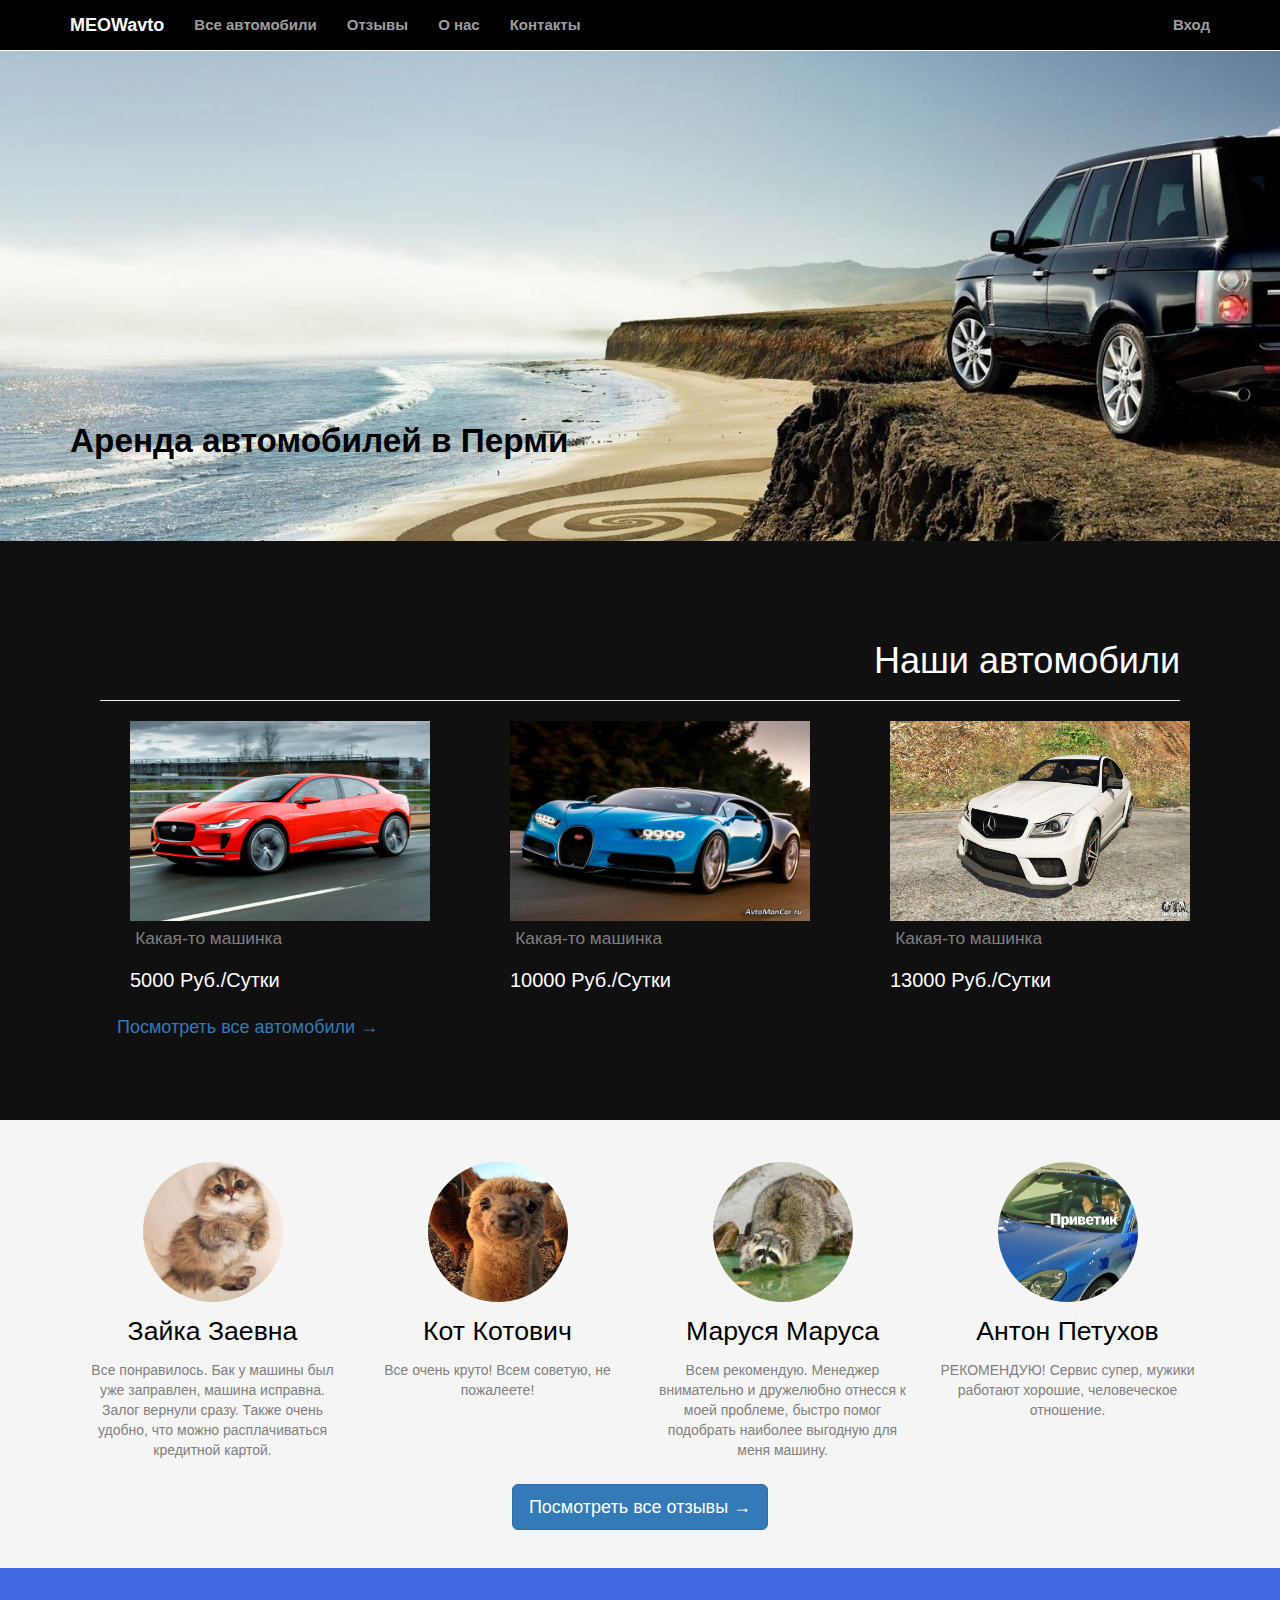
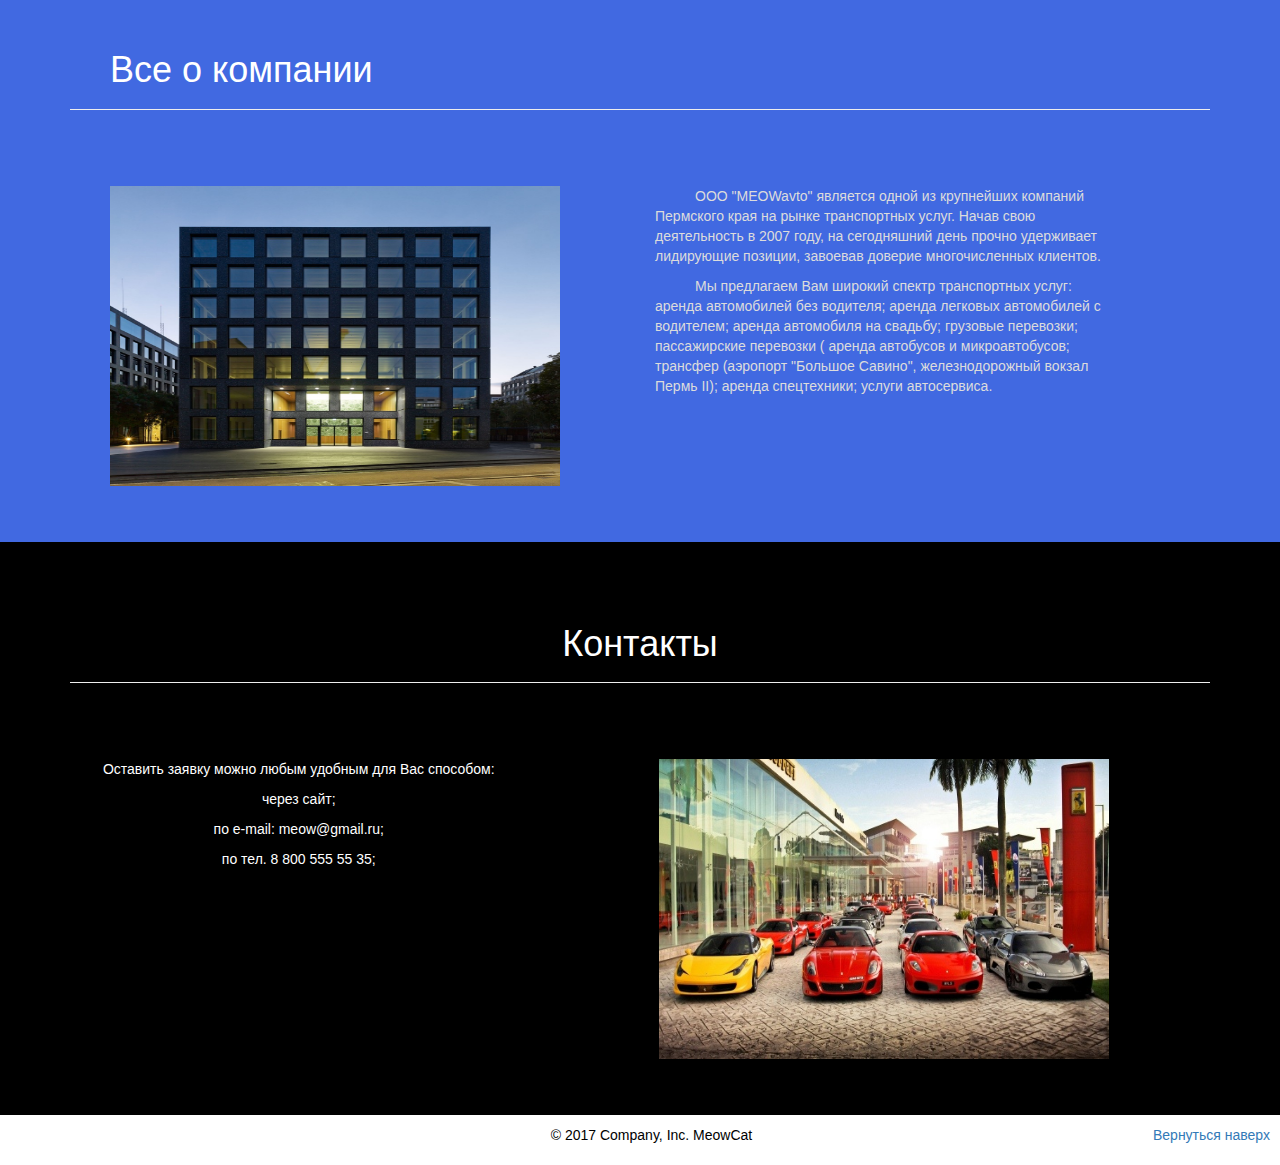
<file: html/index.html>
<!DOCTYPE html>
<html lang="ru">
  <head>
    <meta charset="utf-8">
    <meta http-equiv="X-UA-Compatible" content="IE=edge">
    <meta name="viewport" content="width=device-width, initial-scale=1">
    <title>Аренда автомобилей</title>

    <!-- Bootstrap -->
    <link href="css/bootstrap.css" rel="stylesheet">
    <link rel="stylesheet" href="css/style.css" />


    <!-- HTML5 Shim and Respond.js IE8 support of HTML5 elements and media queries -->
    <!-- WARNING: Respond.js doesn't work if you view the page via file:// -->
    <!--[if lt IE 9]>
      <script src="https://oss.maxcdn.com/libs/html5shiv/3.7.0/html5shiv.js"></script>
      <script src="https://oss.maxcdn.com/libs/respond.js/1.4.2/respond.min.js"></script>
    <![endif]-->
    
    <link rel="shortcut icon" href="pic/cat.ico" type="image/x-icon">
  </head>
  <body>
      <div id = "main">

     <!--Навигационное меню-->     
    <div class="navbar navbar-inverse navbar-fixed-top" role="navigation">
      <div class="container">
        <div class="navbar-header">
          <button type="button" class="navbar-toggle" data-toggle="collapse" data-target=".navbar-collapse">
            <span class="sr-only">Toggle navigation</span>
            <span class="icon-bar"></span>
            <span class="icon-bar"></span>
            <span class="icon-bar"></span>
            <span class="icon-bar"></span>
          </button>
          <a class="navbar-brand">MEOWavto</a>
        </div>
        <div class="collapse navbar-collapse">
          <ul class="nav navbar-nav">
            <li><a class="nav-link js-scroll-trigger" href="#cars">Все автомобили</a></li>
            <li class="nav-item">
              <a class="nav-link js-scroll-trigger" href="#note">Отзывы</a>
            </li>
            <li><a href="#">О нас</a></li>
            <li><a href="#">Контакты</a></li>
          </ul>
          <ul class="nav navbar-nav navbar-right">
            <li><a href="#">Вход</a></li>
        </ul>
        </div>
      </div>
    </div>





    <div class="splash">
        <div class="container">

            <p>Аренда автомобилей в Перми</p>

      </div>
    </div>

<div class="cars">
    
    <div class="page-header" >
        <h1 class="text-right">Наши автомобили</h1>
        </div>
    <div class="container marketing">
        

      <!-- Three columns of text below the carousel -->
      <div class="rows">
        <div class="col-lg-4">
          <img class="img-fluid" data-src="pic/pic6.jpg/140x140" alt="200x200" src="pic/pic6.jpg" style="width: 300px; height: 200px;">
          <div class = "marka">
          <p> Какая-то машинка  </p>
          </div>
          <p>5000 Руб./Сутки</p>
          
          
          
        </div><!-- /.col-lg-4 -->
        <div class="col-lg-4">
          <img class="img-fluid" data-src="pic/pic7.jpg/140x140" alt="200x200" src="pic/pic7.jpg" style="width: 300px; height: 200px;">
         <div class = "marka">
          <p> Какая-то машинка </p>
         </div>
          <p> 10000 Руб./Сутки</p>
        </div>
       
        <div class="col-lg-4">
            <img class="img-fluid" data-src="pic/pic8.jpg/140x140" alt="200x200" src="pic/pic8.jpg" style="width: 300px; height: 200px;">
          <div class = "marka">
          <p> Какая-то машинка  </p>
          </div>
          <p>13000 Руб./Сутки</p>
        </div>
        
         
        <!-- /.col-lg-4 -->
      </div><!-- /.row -->
      </div>

            <p><a class="btn btn-inverse btn-lg" href=#"" role="button"> Посмотреть все автомобили  →</a></p>

           
   
      </div>




<div class="note">
    <div class="container marketing">

      <!-- Three columns of text below the carousel -->
      <div class="rows">
        <div class="col-lg-3">
          <img class="img-circle" data-src="pic/pic4.jpg/140x140" alt="140x140" src="pic/pic3.jpg" style="width: 140px; height: 140px;">
          <div class = "name"> Зайка Заевна </div>
          <p>Все понравилось. Бак у машины был уже заправлен, машина исправна.  Залог вернули сразу. Также очень удобно, что можно расплачиваться кредитной картой.</p>
        </div><!-- /.col-lg-4 -->
        <div class="col-lg-3">
          <img class="img-circle" data-src="holder.js/140x140" alt="140x140" src="pic/pic4.jpg" style="width: 140px; height: 140px;">
          <div class = "name">Кот Котович</div>
          <p>Все очень круто! Всем советую, не пожалеете!</p>          
        </div><!-- /.col-lg-4 -->
        <div class="col-lg-3">
          <img class="img-circle" data-src="holder.js/140x140" alt="140x140" src="pic/pic5.jpg" style="width: 140px; height: 140px;">
          <div class = "name">Маруся Маруса</div>
          <p> Всем рекомендую.  Менеджер внимательно и дружелюбно отнесся к моей проблеме, быстро помог подобрать наиболее выгодную для меня машину.</p>
        </div>
        <div class="col-lg-3">
          <img class="img-circle" data-src="holder.js/140x140" alt="140x140" src="pic/anton.jpg" style="width: 140px; height: 140px;">
          <div class = "name">Антон Петухов</div>
          <p> РЕКОМЕНДУЮ! Сервис супер, мужики работают хорошие, человеческое отношение.</p>
        </div>
      </div>
        

         
        <!-- /.col-lg-4 -->
      </div><!-- /.row -->
      <div class="but">
            <p><a class="btn btn-primary btn-lg" href=#"" role="button"> Посмотреть все отзывы  →</a></p>
        </div>
      </div>

     <div class="sucsess">
         <div class="page-header" >
        <h1>Все о компании</h1>
        </div>
          <div class = "row">
              <div class="col-lg-6 ml-auto">
              <img class="img-fluid" data-src="holder.js/140x140" alt="350x200" src="pic/office.jpg" style="width: 450px; height: 300px;">
              </div>
          
              <div class="col-lg-5 ml-auto">
                  <p> ООО  "MEOWavto" является одной из крупнейших компаний Пермского края на рынке транспортных услуг. Начав свою деятельность в 2007 году, на сегодняшний день прочно удерживает лидирующие позиции, завоевав доверие многочисленных клиентов.  </p>
                  <p> Мы предлагаем Вам широкий спектр транспортных услуг: аренда автомобилей без водителя; аренда легковых автомобилей с водителем; 
                 аренда автомобиля на свадьбу;
                 грузовые перевозки;
                 пассажирские перевозки ( аренда автобусов и микроавтобусов; трансфер (аэропорт "Большое Савино", железнодорожный вокзал Пермь II);
                аренда спецтехники;
                 услуги автосервиса.</p>
              </div>
              </div>
              
          </div>
    </div>

 <!-- О нас -->
    <div class="where">
        <div class="page-header" >
        <h1 class="text-center">Контакты</h1>
                       </div>
          <div class = "row">
              <div class="col-lg-5 ml-auto">
               <p> Оставить заявку можно любым удобным для Вас способом:</p>
               <p>   через сайт; </p>
               <p>   по e-mail: meow@gmail.ru; </p>
                <p>   по тел. 8 800 555 55 35;</p>
              </div>
              <div class="col-lg ml-auto">
                  <img class="img-fluid" data-src="holder.js/140x140" alt="350x200" src="pic/cars.jpg" style="width: 450px; height: 300px;">
              </div>
          </div>
    </div>


    <div class = "footer">
        <p class="pull-right"><a>Вернуться наверх</a></p>
        <p>© 2017 Company, Inc. MeowCat </p>
    </div>
    
    <!-- jQuery (necessary for Bootstrap's JavaScript plugins) -->
    <script src="https://ajax.googleapis.com/ajax/libs/jquery/1.11.0/jquery.js"></script>
    <!-- Include all compiled plugins (below), or include individual files as needed -->
    <script src="js/bootstrap.js"></script>
    </div>
  </body>
</html>
</file>
<file: html/css/style.css>
/* Отступ для меню */
body
{
padding-top: 50px;
 background-color: #eee;
}
.navbar {
    background-color: #000;
    border-color: #fff;
    font-weight:bold;
    color: #fff;
    font-size:15px;

}



.splash { 
/* Отступ до содержимого splash */
padding:11em 0 2em;
background-image:url(../pic/back.jpg);
/*Масштабирует изображение с сохранением пропорций так, чтобы его ширина или высота равнялась ширине или высоте блока.*/
background-size:cover;
/*Свойство background-attachment устанавливает, будет ли прокручиваться фоновое изображение вместе с содержимым элемента.Делает фоновое изображение элемента неподвижным. */
background-attachment:fixed;
/* Цвет текста */
color:#000;
/*выравнивание текста по центру */
text-align:left;
font-size: 25pt;
    font-weight:700;
}
.note{
    padding:3em 0 1em;
    background-color: #F5F5F5;
    color:#808080;
    text-align:center;
}
.name{
    padding: 10px;
    color:#000;
    font-size: 20pt;
    font-weight:500;


}
.marka{
   padding: 0.3em; 
   color:#808080;
   font-size: 13pt;  
}
.cars{
   padding:3em 5em 3em;
   background-color: #101010;
   color:#fff;
    font-size: 15pt;
   
}
.but{
    padding:1em 0 1em;
}
.sucsess
{
   padding:3em 5em 1em;
   text-indent: 40px;
   background-color: #4169E1;
   color:#DCDCDC;
}
.page-header{
   color:#fff; 
}
.where
{
    
    padding:3em 5em 1em;
   background-color: #000;
   color:#fff;
   text-align:center;

}
.row
{

    padding-left: 120px;
    padding: 4em 0 3em;

}
.footer{
    text-align:center;
    background-color: #fff;
    color:#000;
    padding: 10px;
    padding-left: 150px;

}

.containerr{
  width: 300px;
  padding: 10px;
  margin: auto; 
  text-align:center;

}
.log {
  max-width: 330px;
  padding: 15px;
  margin: 0 auto;
}
.log .form-signin-heading,
.log .checkbox {
  margin-bottom: 10px;
}
.log .checkbox {
  font-weight: normal;
}
.log .form-control {
  position: relative;
  height: auto;
  -webkit-box-sizing: border-box;
     -moz-box-sizing: border-box;
          box-sizing: border-box;
  padding: 10px;
  font-size: 16px;
}
.log .form-control:focus {
  z-index: 2;
}
.log input[type="email"] {
  margin-bottom: -1px;
  border-bottom-right-radius: 0;
  border-bottom-left-radius: 0;
}
.log input[type="password"] {
  margin-bottom: 10px;
  border-top-left-radius: 0;
  border-top-right-radius: 0;
}
.navbar {
    background-color: #000;
    border-color: #fff;
    font-weight:bold;
    color: #fff;
    font-size:15px;
}
.reg{
  font-size:15px;
  width: 300px;
  padding: 10px;
  margin: auto; 

}
.car{
  padding:1em 5em 1em;
   text-indent: 50px;
   color:#000;
}
.price{
  color:#000;
  font-weight:600;
  font-size:23px;
  padding-left: 0px;
}
</file>
